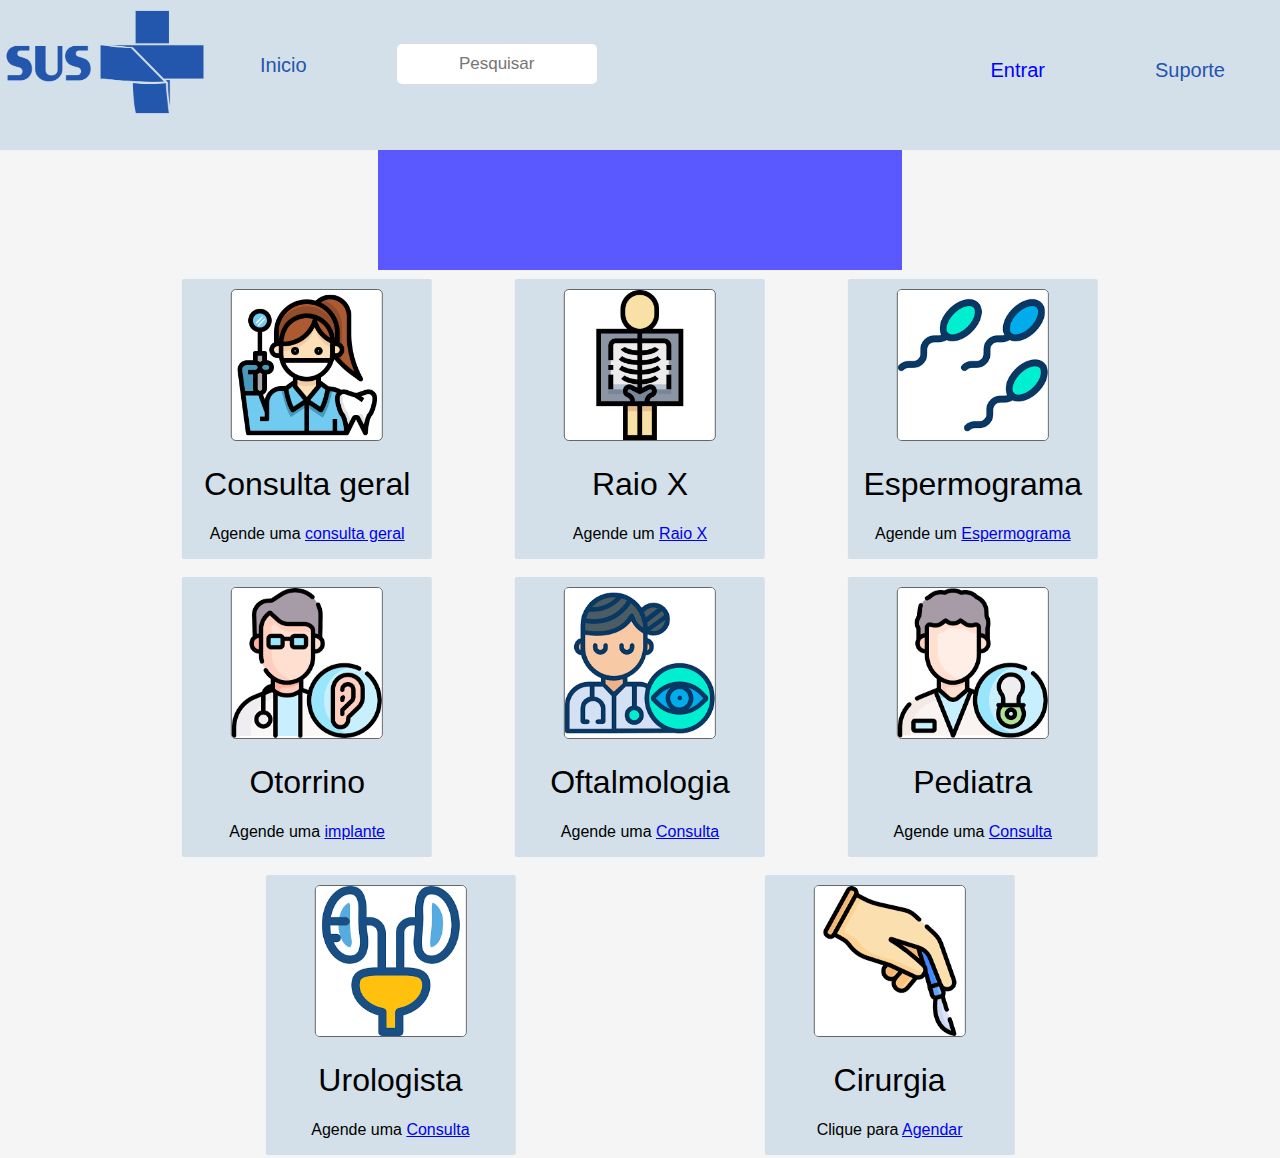
<file: index.html>
<!DOCTYPE html>
<html lang="pt-br">

<head>
    <link rel="stylesheet" href="./css/style.css">
    <meta charset="UTF-8">
    <meta http-equiv="X-UA-Compatible" content="IE=edge">
    <meta name="viewport" content="width=device-width, initial-scale=1.0">
    <title>SSG</title>
</head>

<body>
    <header class="topmenu">
        <nav>
            <img src="./img/logo.png">
            <div class="pc">
                <a href="index.html">Inicio</a>
                <input type="text" placeholder="Pesquisar">
                <a id="suporte" href="./login/suporte.html">Suporte</a>
                <a id="login" href="./login/login.html">Entrar</a>
            </div>
            <div class="container">
                <div class="phone_menu" onclick="scrollDown()">
                    <div class="dot" id="1"></div>
                    <div class="dot" id="2"></div>
                    <div class="dot" id="3"></div>
                </div>
                <div class="frame1" id="frame1">
                    <a class="info" href="index.html">Inicio</a>
                    <a class="info" id="suporte" href="./login/suporte.html">Suporte</a>
                    <a class="info" id="login" href="./login/login.html">Entrar</a>
                    <a class="info" onclick=unscroll()>Fechar</a>
                </div>

            </div>
        </nav>
    </header>
    <main class="apoitments_group">
        <div class="apoitment">
            <img src="./img/consulta geral.png">
            <br>
            <h1>Consulta geral</h1>
            <p>Agende uma <a href="consultas/consulta_geral.html">consulta geral</a></p>
        </div>
        <div class="apoitment">
            <img src="./img/raiox.png">
            <br>
            <h1>Raio X</h1>
            <p>Agende um <a href="consultas/implante.html">Raio X</a></p>
        </div>
        <div class="apoitment">
            <img src="./img/espermograma.png">
            <br>
            <h1>Espermograma</h1>
            <p>Agende um <a href="consultas/implante.html">Espermograma</a></p>
        </div>
        <div class="apoitment">
            <img src="./img/otorrino.png">
            <br>

            <h1>Otorrino</h1>
            <p>Agende uma <a href="consultas/implante.html">implante</a></p>
        </div>
        <div class="apoitment">
            <img src="./img/oftalmo.png">
            <br>
            <h1>Oftalmologia</h1>
            <p>Agende uma <a href="consultas/implante.html">Consulta</a></p>
        </div>
        <div class="apoitment">
            <img src="./img/pediatra.png">
            <br>
            <h1>Pediatra</h1>
            <p>Agende uma <a href="consultas/implante.html">Consulta</a></p>
        </div>
        <div class="apoitment">
            <img src="./img/urologista.png">
            <br>
            <h1>Urologista</h1>
            <p>Agende uma <a href="consultas/implante.html">Consulta</a></p>
        </div>
        <div class="apoitment">
            <img src="./img/cirurgia.png">
            <br>
            <h1>Cirurgia</h1>
            <p>Clique para <a href="consultas/implante.html">Agendar</a></p>
        </div>

    </main>

    <footer class="footer">
        <div>
            <P>Site criado por: Guilherme Pereira / Guilherme Vinhas / João Miranda</P>
        </div>
    </footer>



    <script src="./js/script.js"></script>
</body>

</html>
</file>
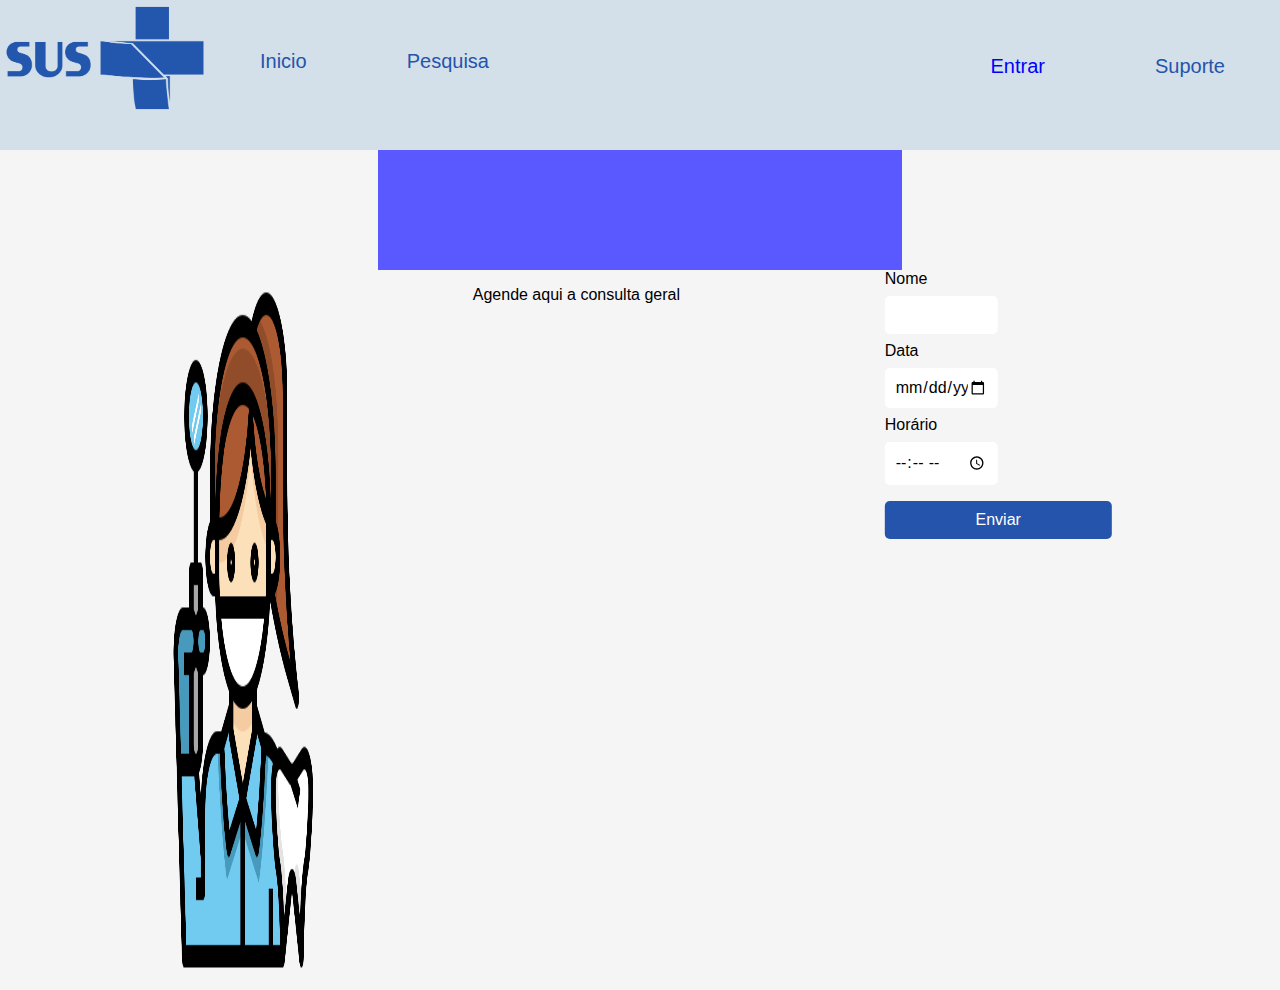
<file: consultas/consulta_geral.html>
<!DOCTYPE html>
<html lang="pt_br">
<head>
    <link rel="stylesheet" href="../css/style.css">
    <meta charset="UTF-8">
    <meta http-equiv="X-UA-Compatible" content="IE=edge">
    <meta name="viewport" content="width=device-width, initial-scale=1.0">
    <title>SSG-Suporte</title>
</head>
<body>
    <div class="topmenu">
        <img src="../img/logo.png" id="logo">
        <a href="../index.html">Inicio</a>
        <a>Pesquisa</a>
        <a id="suporte" href="../login/suporte.html">Suporte</a>
        <a id="login" href="../login/login.html">Entrar</a>
    </div>
    <div class="main_info">
        <img src="../img/consulta geral.png" style="margin-right: 10%; max-width: 700px; height: auto;" >
        <p style="text-align: center; margin-right: 15%;"> Agende aqui a consulta geral</p>
        <div class="apoitment_form">
            <label for = "name">Nome</label>
            <br>
            <input type = "text" name = "name" required>
            <br>
            <label for = "date">Data</label >
            <br>
            <input type="date" name="date" required>
            <br>
            <label for = "time"> Horário </label>
            <br>
            <input type = "time" name = "time" required>
            <br>
            <button type="submit"> Enviar </button>
        </div>
    </div>

    <div class="footer">
        <footer>
            <div>
                <P>Site criado por: Guilherme Pereira / Guilherme Vinhas / João Miranda</P>
            </div>
        </footer>
    </div>
</body>
</html>
</file>
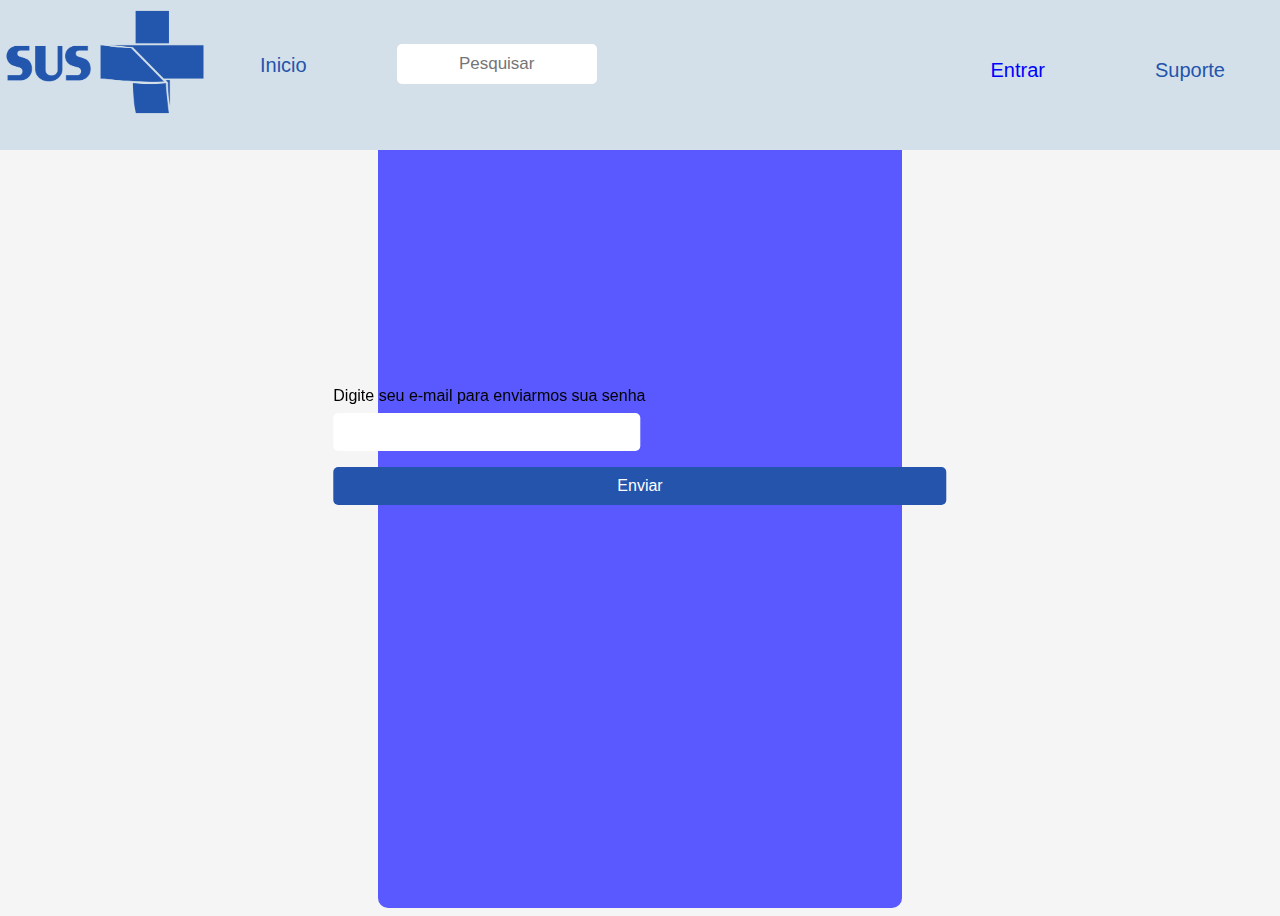
<file: login/forgot_password.html>
<!DOCTYPE html>
<html lang="pt_br">
<head>
    <link rel="stylesheet" href="../css/style.css">
    <meta charset="UTF-8">
    <meta http-equiv="X-UA-Compatible" content="IE=edge">
    <meta name="viewport" content="width=device-width, initial-scale=1.0">
    <title>CSS - Recuperar Senha</title>
</head>
<body>
    <div class="topmenu">
        <nav> 
            <img src="../img/logo.png">  
            <div class = "pc">
            <a href="../index.html">Inicio</a>
            <input type="text" placeholder="Pesquisar">
            <a id="suporte" href="./suporte.html">Suporte</a>
            <a id="login" href="./login.html">Entrar</a>
            </div> 
            <div class="container">
                <div class="phone_menu" onclick="scrollDown()">
                    <div class="dot" id="1"></div>
                    <div class="dot" id="2" ></div>
                    <div class="dot" id="3"></div>
                </div>
                <div class="frame1" id="frame1">
                    <a class = "info" href="../index.html">Inicio</a>
                    <a class = "info" id="suporte" href="./suporte.html">Suporte</a>
                    <a class = "info" id="login" href="./login.html">Entrar</a>
                    <a class = "info" onclick=unscroll()>Fechar</a>
                </div>
               
            </div>   
        </nav>
    </div>
    <div class="email_form">
        <form>
            <label for = "email"> Digite seu e-mail para enviarmos sua senha </label>
            <input type="email" name="email">
            <button type="submit">Enviar</button>
        </form>
    </div>

    <div class="footer">
        <footer>
            <div>
                <P>Site criado por: Guilherme Pereira / Guilherme Vinhas / João Miranda</P>
            </div>
        </footer>
    </div>
    <script src="../js/script.js"></script>
</body>
</html>
</file>
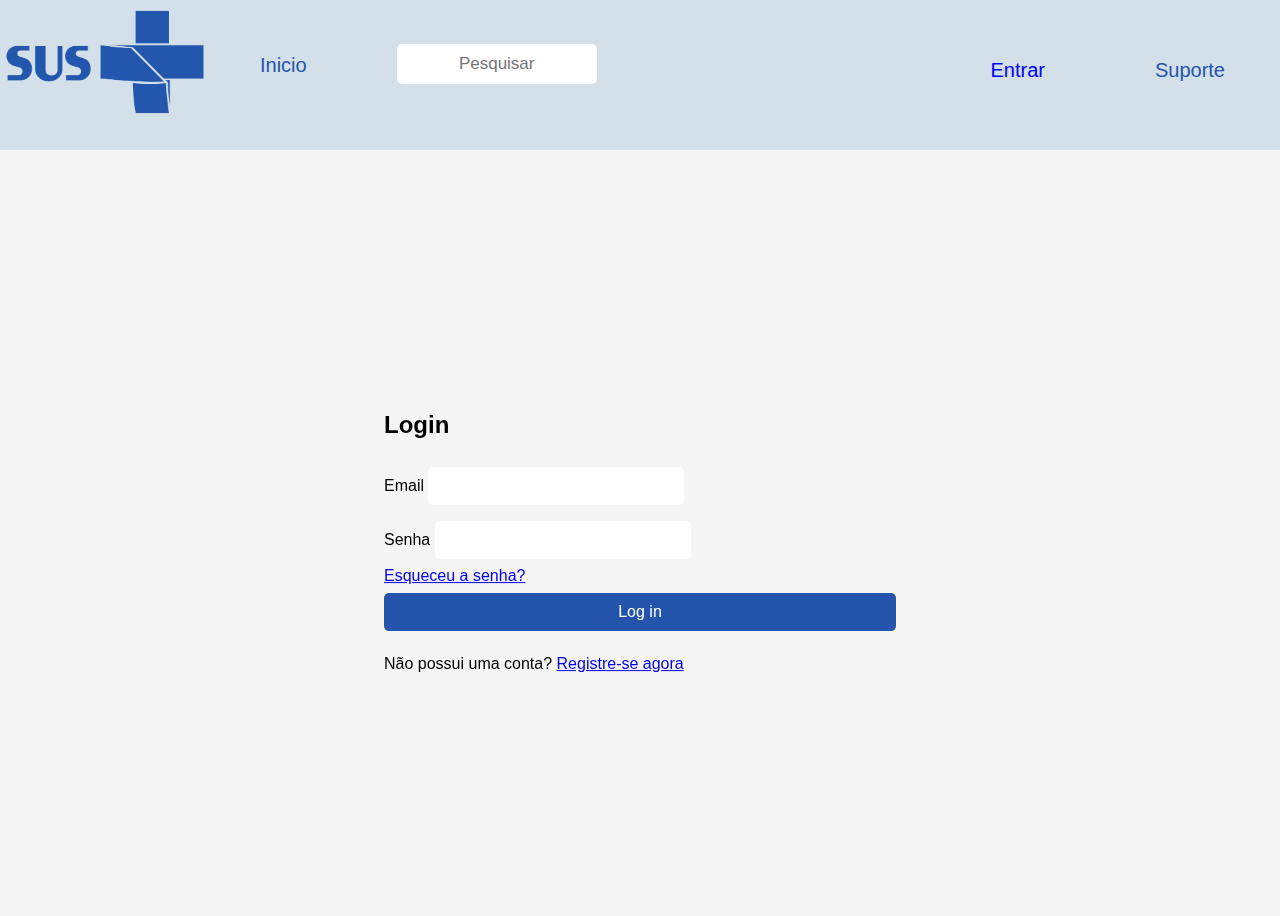
<file: login/login.html>
<!DOCTYPE html>
<html lang="en">
<head>
    <link rel="stylesheet" href="../css/style.css">
    <meta charset="UTF-8">
    <meta http-equiv="X-UA-Compatible" content="IE=edge">
    <meta name="viewport" content="width=device-width, initial-scale=1.0">
    <title>CSS - Login</title>
</head>
<body>
    <div class="topmenu">
        <nav> 
            <img src="../img/logo.png">  
            <div class = "pc">
            <a href="../index.html">Inicio</a>
            <input type="text" placeholder="Pesquisar">
            <a id="suporte" href="./suporte.html">Suporte</a>
            <a id="login" href="./login.html">Entrar</a>
            </div> 
            <div class="container">
                <div class="phone_menu" onclick="scrollDown()">
                    <div class="dot" id="1"></div>
                    <div class="dot" id="2" ></div>
                    <div class="dot" id="3"></div>
                </div>
                <div class="frame1" id="frame1">
                    <a class = "info" href="../index.html">Inicio</a>
                    <a class = "info" id="suporte" href="../login/suporte.html">Suporte</a>
                    <a class = "info" id="login" href="./login.html">Entrar</a>
                    <a class = "info" onclick=unscroll()>Fechar</a>
                </div>
               
            </div>   
        </nav>
    </div>

    <div class="login_div">
        <form action="login.html" method="post">
                <div class="form-box">
                    <form class="">
                        <h2>Login</h2>
                        <div class="inputbox">
                            <ion-icon name="mail-outline"></ion-icon>
                            <label for="">Email</label>
                            <input type="email" required>
                        </div>
                        <div class="inputbox">
                            <ion-icon name="lock-closed-outline"></ion-icon>
                            <label for="">Senha</label>
                            <input type="password" required>
                        </div>
                        <div class="forget">
                            <a href="./forgot_password.html">Esqueceu a senha?</a></label>               
                        </div>
                        <button>Log in</button>
                        <div class="register">
                            <p>Não possui uma conta? <a href="./register.html">Registre-se agora</a></p>
                        </div>
                    </form>
                </div>
            </form>
            <div>
    </div>
    <script src="../js/script.js"></script>
</body>
</html>
</file>
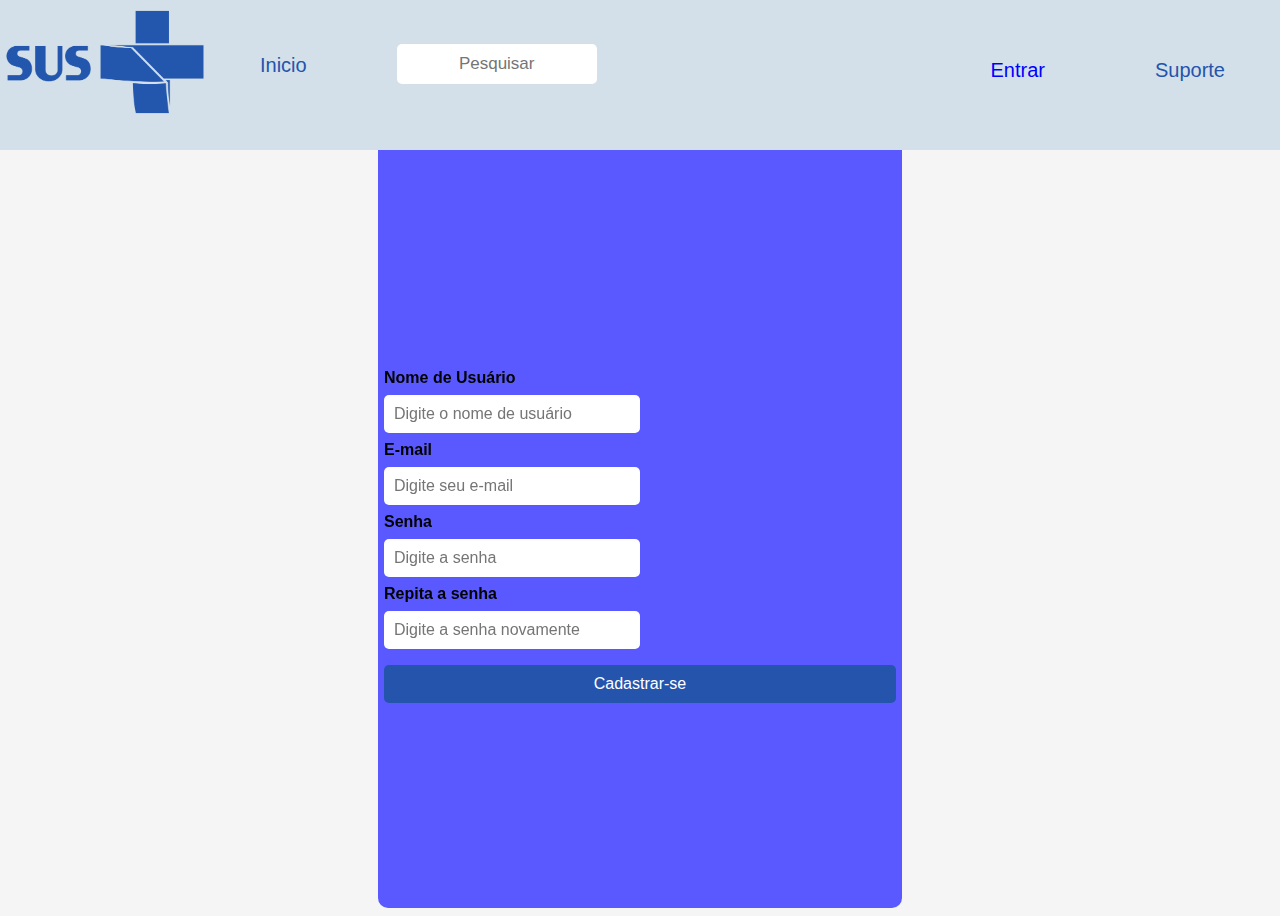
<file: login/register.html>
<!DOCTYPE html>
<html lang="pt_br">
<head>
    <link rel="stylesheet" href="../css/style.css">
    <meta charset="UTF-8">
    <meta http-equiv="X-UA-Compatible" content="IE=edge">
    <meta name="viewport" content="width=device-width, initial-scale=1.0">
    <title>CSS - Login</title>
</head>
<body>
    <div class="topmenu">
        <nav> 
            <img src="../img/logo.png">  
            <div class = "pc">
            <a href="../index.html">Inicio</a>
            <input type="text" placeholder="Pesquisar">
            <a id="suporte" href="./suporte.html">Suporte</a>
            <a id="login" href="./login.html">Entrar</a>
            </div> 
            <div class="container">
                <div class="phone_menu" onclick="scrollDown()">
                    <div class="dot" id="1"></div>
                    <div class="dot" id="2" ></div>
                    <div class="dot" id="3"></div>
                </div>
                <div class="frame1" id="frame1">
                    <a class = "info" href="../index.html">Inicio</a>
                    <a class = "info" id="suporte" href="./suporte.html">Suporte</a>
                    <a class = "info" id="login" href="./login.html">Entrar</a>
                    <a class = "info" onclick=unscroll()>Fechar</a>
                </div>
               
            </div>   
        </nav>
    </div>

    <div class="login_div">
        <form action="login.html" method="post">
            <label for="username"><b>Nome de Usuário</b></label>
            <br>
            <input type="text" placeholder="Digite o nome de usuário" name="username" required>
            <br>
            <label for="email"><b>E-mail</b></label>
            <br>
            <input type="email" placeholder="Digite seu e-mail" name="email" required>
            <br>
            <label for="password"><b>Senha</b></label>
            <br>
            <input type="password" placeholder="Digite a senha" name="password" required>
            <br>
            <label for="password2"><b>Repita a senha</b></label>
            <br>
            <input type="password" placeholder="Digite a senha novamente" name="password2" required>
            <br>
            <button type="submit">Cadastrar-se</button>
            <br>
        </form>
    </div>

    <div class="footer">
        <footer>
            <div>
                <P>Site criado por: Guilherme Pereira / Guilherme Vinhas / João Miranda</P>
            </div>
        </footer>
    </div>
    <script src="../js/script.js"></script>
</body>
</html>
</file>
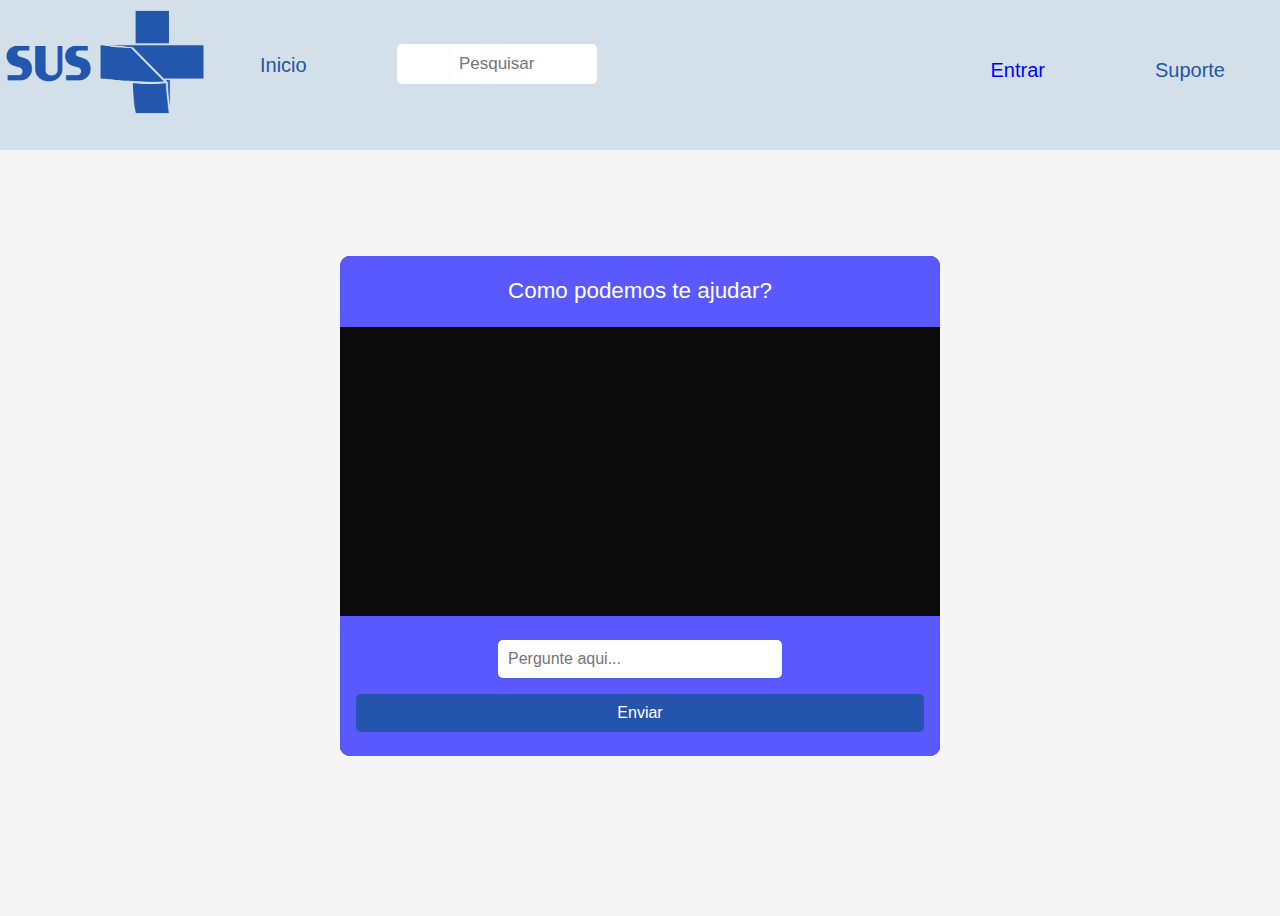
<file: login/suporte.html>
<!DOCTYPE html>
<html lang="en">
<head>
    <link rel="stylesheet" href="../css/style.css">
    <meta charset="UTF-8">
    <meta http-equiv="X-UA-Compatible" content="IE=edge">
    <meta name="viewport" content="width=device-width, initial-scale=1.0">
    <title>SSG-Suporte</title>
</head>
<body>   
    <div class="topmenu">
        <nav> 
            <img src="../img/logo.png">  
            <div class = "pc">
            <a href="../index.html">Inicio</a>
            <input type="text" placeholder="Pesquisar">
            <a id="suporte" href="./suporte.html">Suporte</a>
            <a id="login" href="./login.html">Entrar</a>
            </div> 
            <div class="container">
                <div class="phone_menu" onclick="scrollDown()">
                    <div class="dot" id="1"></div>
                    <div class="dot" id="2" ></div>
                    <div class="dot" id="3"></div>
                </div>
                <div class="frame1" id="frame1">
                    <a class = "info" href="../index.html">Inicio</a>
                    <a class = "info" id="suporte" href="./suporte.html">Suporte</a>
                    <a class = "info" id="login" href="./login.html">Entrar</a>
                    <a class = "info" onclick=unscroll()>Fechar</a>
                </div>
               
            </div>   
        </nav>
    </div>
            </div>
            <div class="box-questions">
                <div class="header">
                  <p>Como podemos te ajudar?</p>
                </div>
                <p id="status"></p>
                <div id="history">
                  <!-- Aqui vai o chat gerado conforme as respostas -->
                </div>
                <div class="footer">
                  <input type="text" id="message-input" placeholder="Pergunte aqui...">
                  <button class="btn-submit" id="btn-submit" onclick="sendMessage()">Enviar</button>
                </div>
              </div>   
        </nav>
    </div>
    <script src="../js/script.js"></script>
    <script src="../js/main.js"></script>
</body>
</html>
</file>
<file: css/style.css>
*{
  font-family: 'Roboto', sans-serif;


}

html{
  background-color: whitesmoke;
}

.topmenu {
    position: fixed;
    top:0%;
    right:0%;
    background-color:#d3e0e9;
    width: 100% ;
    height: 150px;
    overflow: hidden;
    font-size: 10px;
    z-index: 2;
    display: inline-block;
}
.topmenu img {
  width: 200px;
  float: left;
  padding: 5px;
}

.topmenu a {
    float: left;
    color:#2454ac;
    text-align: center;
    padding: 50px;
    text-decoration: none;
    font-size: 20px;
  }

.topmenu input[type=text] {
    text-align: center;
    float: left;
    padding: 20px;
    border: none;
    margin: 40px;
    font-size: 17px;
    width: 200px;
    height: 10px;
    vertical-align: middle;
  }

  .topmenu a:hover {
    color: black;
  }
  
  .topmenu a.active {
    background-color: #04AA6D;
    color: white;
  }
  #login{
    padding: 55px;
    float: right;
    text-align: center;
    border: none;
    outline: none;
    font-size: 2em;
    color: blue;

  }
  #suporte{
    padding: 55px;
    float: right;
    text-align: center;
  }

  .login_div{
    position: fixed;
    top: 60%;
    left: 50%;
    -webkit-transform: translate(-50%, -50%);
    transform: translate(-50%, -50%);
    width: 40%;
    padding: 20px;
    
  }



  .email_form{
    position: fixed;
    top: 50%;
    left: 50%;
    -webkit-transform: translate(-50%, -50%);
    transform: translate(-50%, -50%);
  }


.apoitments_group, .main_info {
  top: 70%;
  left: 50%;
  bottom: 100%;
  transform: translate(-50%, -50%);
  width: 78%;
  height: 80%;
  background-color: whitesmoke;
  position: absolute;
  z-index: 1;
  padding: 0%;
  margin: 0px;
  display:flex;
  justify-content: space-around;
  flex-wrap: wrap;
}

.apoitments_group div{
  float: left;
  position: relative;
  background-color:#d3e0e9;
  overflow: hidden ;
  display: block;
  width: 250px;
  text-align: center;
  border: 3px  whitesmoke;
  margin: 6px;
  border-style: solid;
  border-radius: 5px;
  
}

.apoitments_group div img{
  width: 150px;
  height: 150px;
  float: center;
  border: 1px #666;
  margin-top: 10px;
  border-style: solid;
  border-radius: 5px;
  background-color: white;
}

.apoitments_group div h1{
  font-weight: 100;
}

input{
  width: 100%;
  padding: 12px 20px;
  margin: 8px 0;
  display: inline-block;
  border: 1px solid #ccc;
  box-sizing: border-box;
}

button{
  background-color: #2454ac;
  color: white;
  padding: 14px 20px;
  margin: 8px 0;
  border: none;
  cursor: pointer;
  width: 100%;
}

.main_info img{
  width: 15%;
}
.container{
  visibility: hidden;
}


@media only screen and (max-width: 600px){
  .login_div{
    position: fixed;
    top: 60%;
    left: 50%;
    -webkit-transform: translate(-50%, -50%);
    transform: translate(-50%, -50%);
    width: 60%;
    padding: 20px;
  }

  .email_form{
    position: fixed;
    top: 50%;
    left: 50%;
    -webkit-transform: translate(-50%, -50%);
    transform: translate(-50%, -50%);
    width: 70%;
    
  }
}
@media only screen and (max-width: 990px){

  .container{
    visibility: visible;
    display: grid;
    place-items: center;
    padding: 10px;
    padding-left: 100px;
    position: fixed;
    top: 200px;
    left: 80%;
    -webkit-transform: translate(-50%, -50%);
    transform: translate(-50%, -50%);
  }
  .pc{
    visibility: hidden;
  }

}




.phone_menu{
  cursor: pointer;
}

.frame1{
  visibility: hidden;
  display: flex;
  flex-direction: column;
  justify-content: start;
}

.frame1 .info{
  border-bottom: 1px solid white;
  padding: 20px !important ;
  display: block;
}

.dot{
  width: 10px;
  height: 10px;
  border-radius: 50%;
  background-color: black;
  margin-top: 4px;
}

.style{
  width: 200px;
  height: 300px;
  background-color: #9bc7e5;
  margin-top: 5px;
  margin-left: -180px;
  border-radius: 10px;
  z-index: 5;
}


:root{
  --dark: #0c0c0c;
  --white: #fff;
  --purple: #5959ff;
  --gray: #949494;
  --gray2: #cccccc;
}

body{
  font-family: Arial, Helvetica, sans-serif;
  display: flex;
  justify-content: center;
  height: 100vh;
}

.box-questions{
  position: relative;
  top: 200px;
  margin-top: 3rem;
  background-color: var(--dark);
  color: var(--white);
  display: flex;
  flex-direction: column;
  justify-content: space-between;
  max-height: 500px;
  width: 600px;
  border-radius: 10px;
  text-align: center;
}

.header{
  background-color: var(--purple);
  color: var(--white);
  border-radius: 10px 10px 0 0;
  font-size: 1.4rem;
}

.footer{
  background-color: var(--purple);
  border-radius: 0 0 10px 10px;
  padding: 1rem;
}

input{
  width: 50%;
  border: none;
  outline: none;
  padding: 10px;
  border-radius: 5px;
  font-size: 1rem;
}

button{
  border: none;
  border-radius: 5px;
  padding: 10px;
  font-size: 1rem;
}

button:hover{
  cursor: pointer;
  transition: .4s;
  background-color: var(--gray);
}

#history{
  padding: 1rem;
  overflow: auto;
  display: flex;
  flex-direction: column;
  gap: 1rem;
  height: 100%;
}

.box-my-message{
  display: flex;
  justify-content: flex-end;
}

.box-response-message{
  display: flex;
  justify-content: flex-start;
}

.my-message,
.response-message{
  padding: 1rem;
  border-radius: 10px;
  color: white;
  margin: 0;
}

.my-message{
  text-align: right;
  background-color: var(--gray);
}

.response-message{
  text-align: left;
  background-color: var(--gray2);
}
</file>
